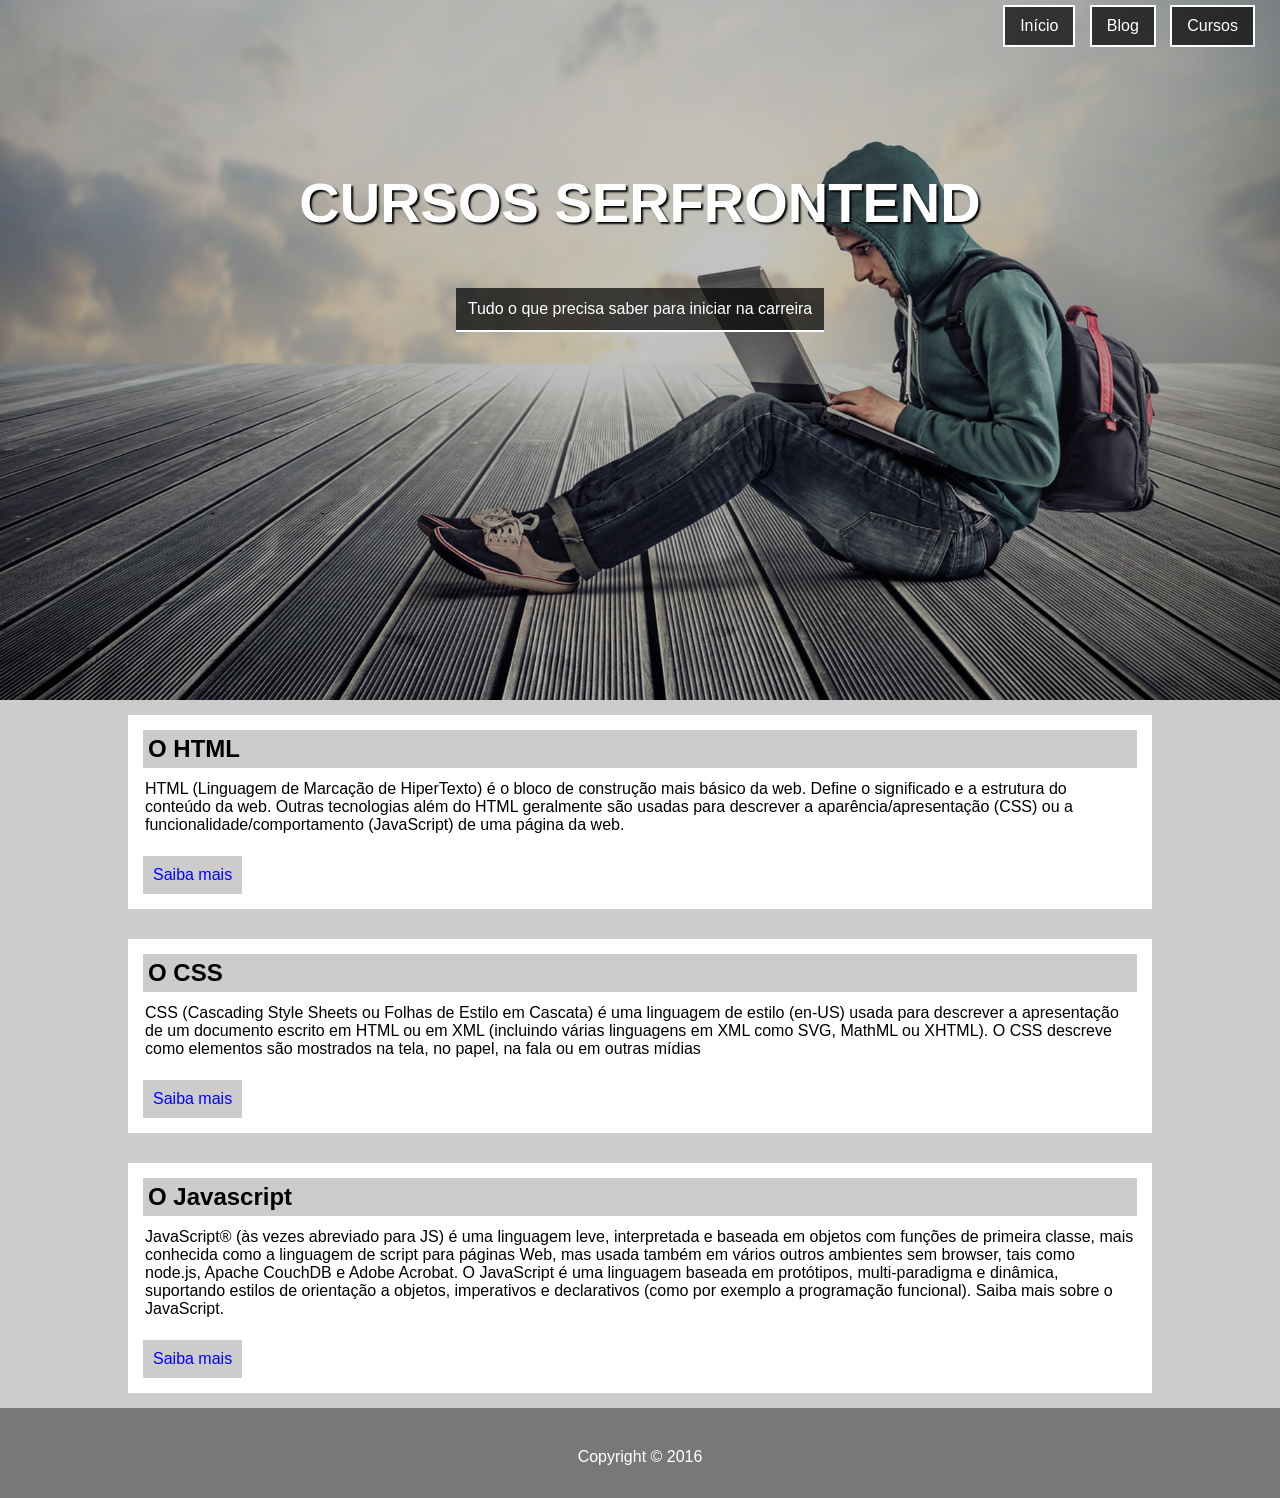
<file: Cursos SerFrontEnd/index.html>
<!DOCTYPE html>
<html lang="en">
<head>
    <meta charset="UTF-8">
    <meta name="viewport" content="width=device-width, initial-scale=1.0">
    <title>Cursos Ser Frontend</title>
    <link href="style.css" rel="stylesheet">
</head>
<body>
    <header class="hero">
        <nav>
            <ul>
            <li><a href="#">Início</a></li>
            <li><a href="#">Blog</a></li>
            <li><a href="#">Cursos</a></li>
            </ul>
    </nav>
    <div class="hero-content">
    <h1>CURSOS SERFRONTEND</h1>
    <p>Tudo o que precisa saber para iniciar na carreira</p>
    </div>
    </header>
    <main>
            <section>
                <article>
                <h2>O HTML</h2>
                <p>HTML (Linguagem de Marcação de HiperTexto) é o bloco de construção mais básico da web. Define o significado e a estrutura do conteúdo da web. 
                Outras tecnologias além do HTML geralmente são usadas para descrever a aparência/apresentação (CSS) ou a funcionalidade/comportamento (JavaScript) 
                de uma página da web.</p>
                <a href="#" alt="Link de saiba mais" class="button">Saiba mais</a>    
                </article>
            <article>
                <h2>O CSS</h2>
                <p>CSS (Cascading Style Sheets ou Folhas de Estilo em Cascata) é uma linguagem de estilo (en-US) usada para descrever a apresentação de um documento 
                escrito em HTML ou em XML (incluindo várias linguagens em XML como SVG, MathML ou XHTML). O CSS descreve como elementos são mostrados na tela, no 
                papel, na fala ou em outras mídias</p>
                <a href="#" alt="Link de saiba mais" class="button">Saiba mais</a>    
                </article>
            
            <article>
                <h2>O Javascript</h2>
                <p>JavaScript® (às vezes abreviado para JS) é uma linguagem leve, interpretada e baseada em objetos com funções de primeira classe, mais conhecida 
                como a linguagem de script para páginas Web, mas usada também em vários outros ambientes sem browser, tais como node.js, Apache CouchDB e Adobe Acrobat. 
                O JavaScript é uma linguagem baseada em protótipos, multi-paradigma e dinâmica, suportando estilos de orientação a objetos, imperativos e declarativos 
                (como por exemplo a programação funcional). Saiba mais sobre o JavaScript.</p>                
                <a href="#" alt="Link de saiba mais" class="button">Saiba mais</a>    
                </article>
            </section>
    </main>
        <footer><p>Copyright © 2016</p></footer>
</body>
</html>
</file>
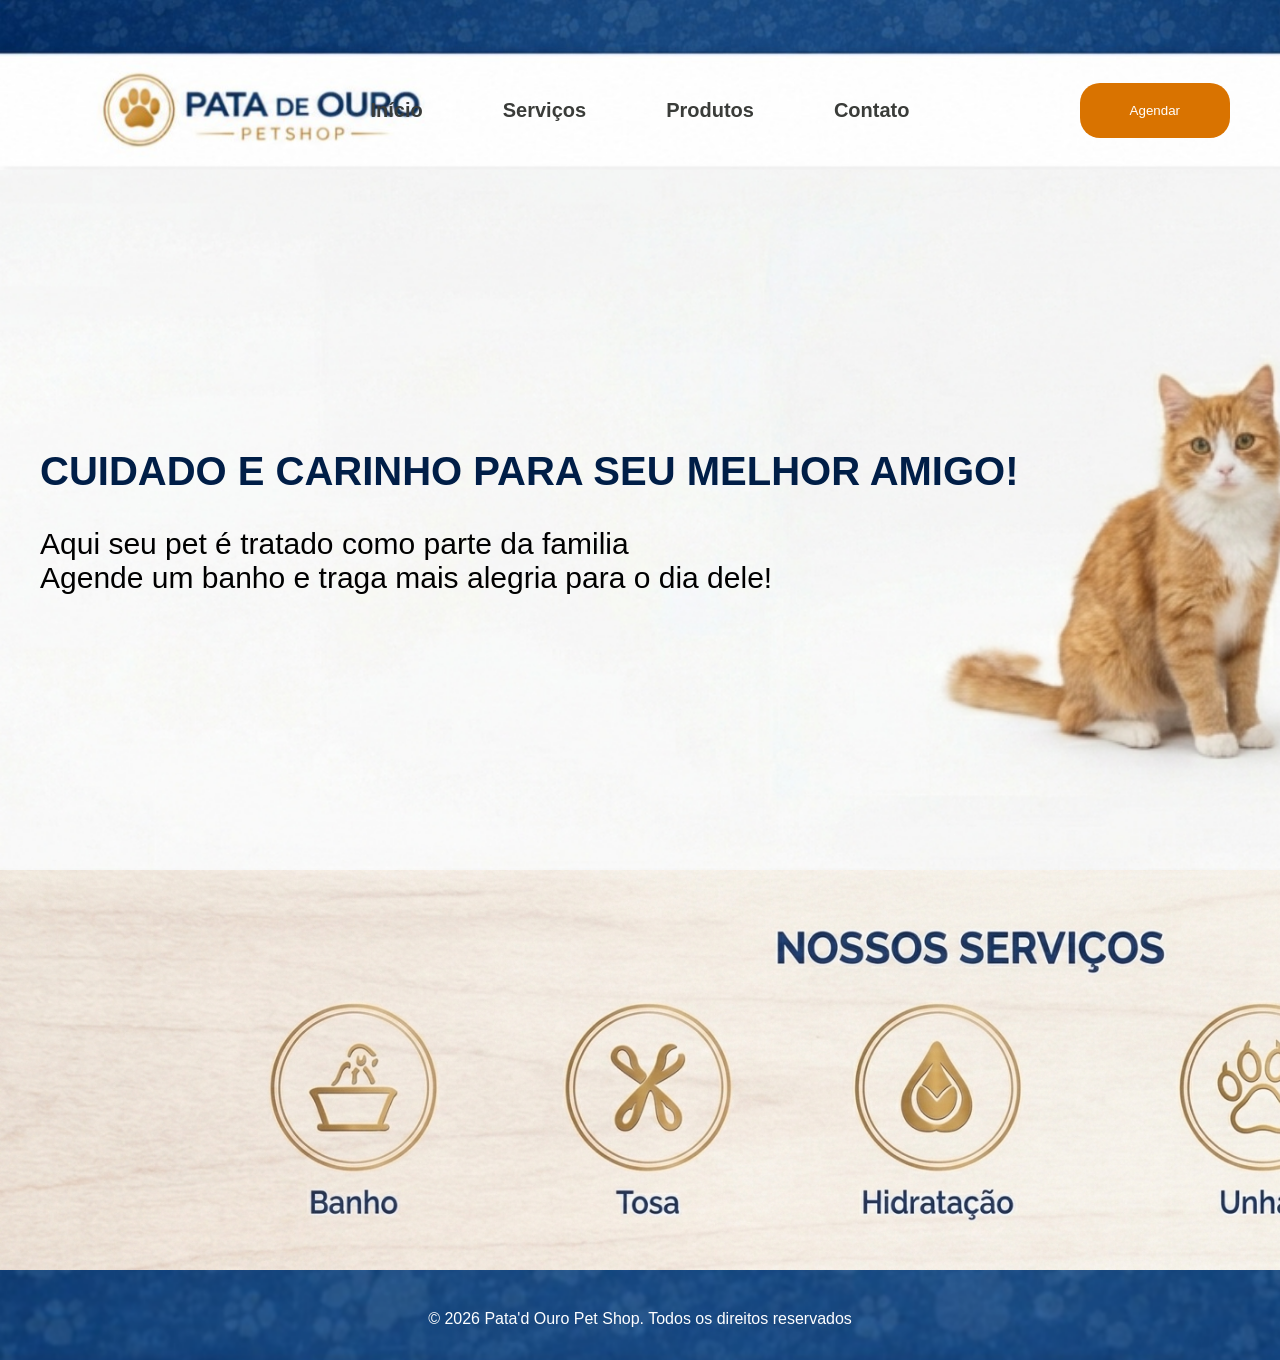
<file: Pata_D_Ouro/index.html>
<!DOCTYPE html>
<html lang="en">
<head>
    <meta charset="UTF-8">
    <meta name="viewport" content="width=device-width, initial-scale=1.0">
    <title>Pata D' Ouro</title>
    <link rel="stylesheet" href="style.css">
</head>
<body>
    <header class="hero">
        <nav>
            <ul>
                <li><a href="#">Início</a></li>
                <li><a href="#">Serviços</a></li>
                <li><a href="#">Produtos</a></li>
                <li><a href="#">Contato</a></li>
            </ul>
            <button><a href="#">Agendar</a></button>
        </nav>
    </header>
    <main>
        <section>
            <article class="hero-main">
            <h2>CUIDADO E CARINHO PARA SEU MELHOR AMIGO!</h2>
            <p>Aqui seu pet é tratado como parte da familia <br>
                Agende um banho e traga mais alegria para o dia dele!</p>
            </article>
            </section>

        <section class="servicos"></section>
    </main>
    <footer>
        <p>© 2026 Pata'd Ouro Pet Shop. Todos os direitos reservados</p>
    </footer>

</body>
</html>
</file>
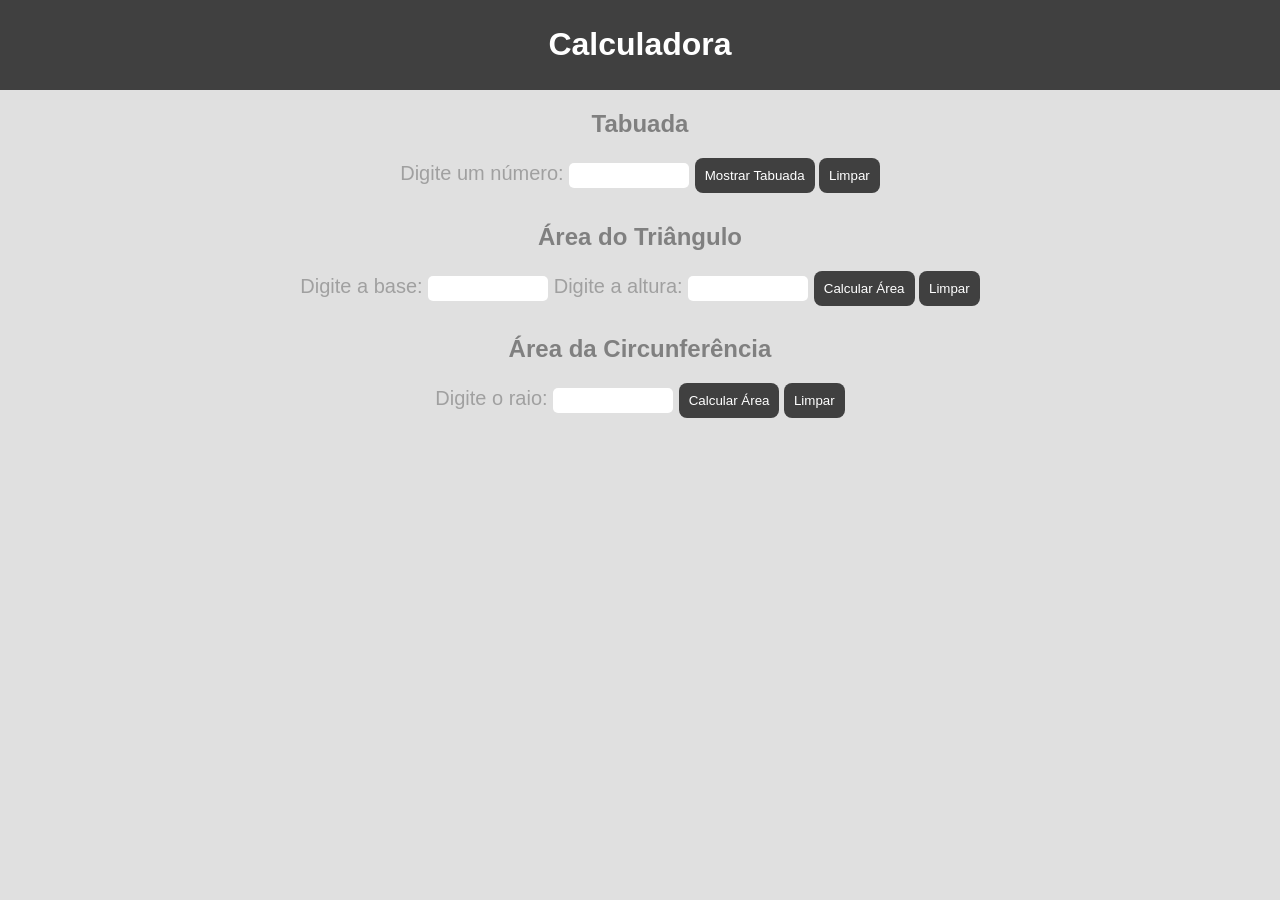
<file: Calculadora/calculadora.html>
<!DOCTYPE html>
<html lang="en">
<head>
    <meta charset="UTF-8">
    <meta name="viewport" content="width=device-width, initial-scale=1.0">
    <title>Calculadora</title>
    <link href="calculadora.css" rel="stylesheet">
</head>
<body>
    <header>
        <h1>Calculadora</h1>
    </header>
    <h2>Tabuada</h2>
     <div class="form">
        <div class="linha">
    <label>Digite um número: 
        <input type="text" id="number">
    </label>
     
    <button class="calcularTabuada">Mostrar Tabuada</button>
    <button class="limparCalculo">Limpar</button>
    <output id="outTabuada"></output>
        </div>
</div>

    <!--Calculadora da Área do Triângulo-->
     <h2>Área do Triângulo</h2>
     <div class="form">
        <div class="linha">
        <label>Digite a base:
            <input type="text" id="base">
        </label>
        <label>Digite a altura:
            <input type="text" id="altura">
        </label>
        <button class="calcularArea">Calcular Área</button>
        <button class="limparCalculo">Limpar</button>
       <output id="outArea"></output>
        </div>
     </div>

     <!--Área de Circuferência-->
     <h2>Área da Circunferência</h2>
     <div class="form">
        <div class="linha">
            <label>Digite o raio:
                <input type="text" id="raio">
            </label>
            <button class="calcularAreaCircunferencia">Calcular Área</button>
            <button class="limparCalculo">Limpar</button>
            <output id="outCircunferencia"></output>
        </div>
     </div>
        <script src="calculadora.js"></script>
</body>
</html>
</file>
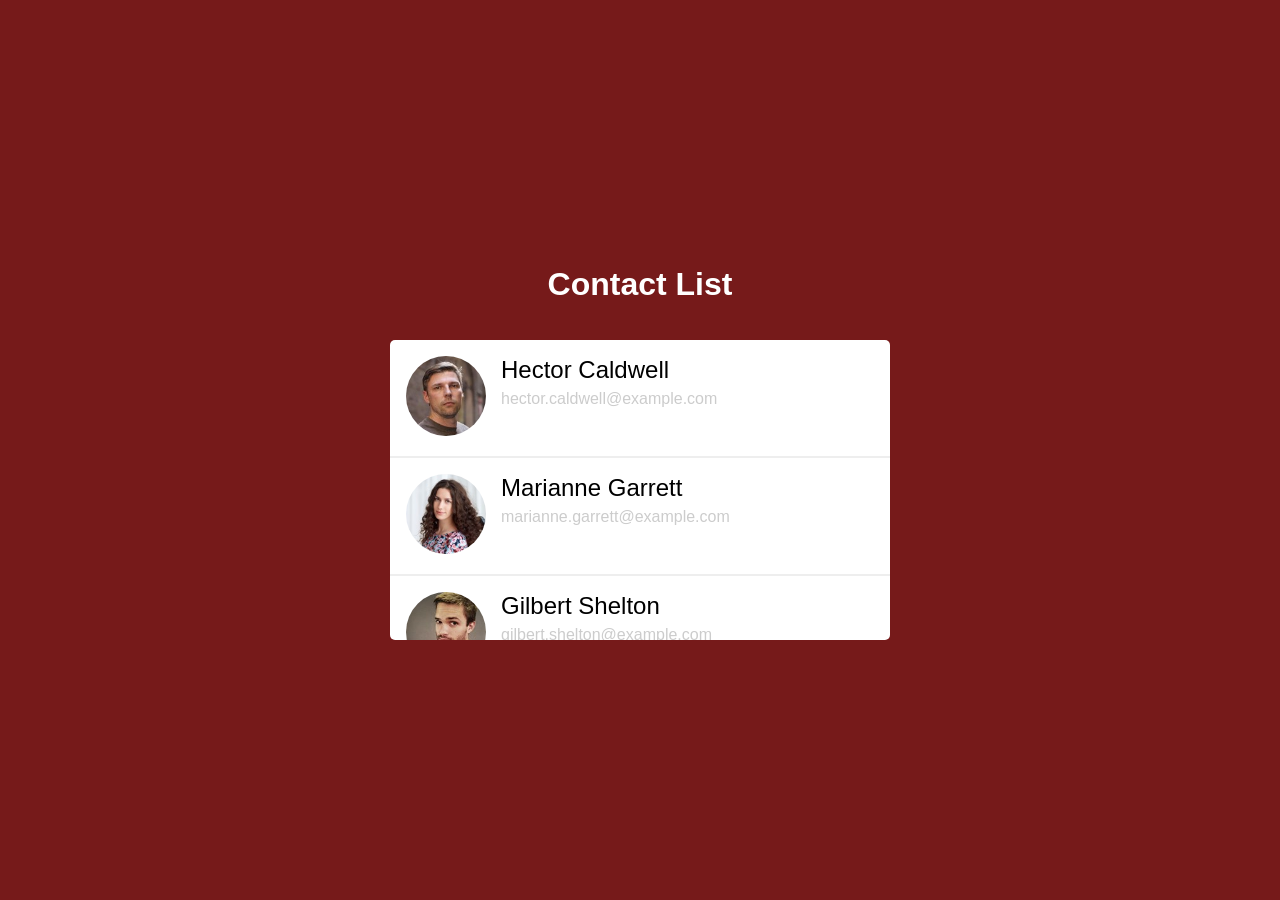
<file: Lista de Contato/contatos.html>
<!DOCTYPE html>
<html lang="en">
<head>
    <meta charset="UTF-8">
    <meta name="viewport" content="width=device-width, initial-scale=1.0">
    <title>Lista de Contatos</title>
    <link href="contatos.css" rel="stylesheet">
    <link rel="stylesheet"
          href="https://fonts.googleapis.com/css2?family=Material+Symbols+Outlined">
</head>
<body>
    <h1 class="title">Contact List</h1>
        <ul class="list-wrapper">
        <li class="list-items">
            <div class="list-items__img">
                <img src="36.jpg" alt="hector">
            </div>
            <div class="list-items__content">
                <p class="list-items__name">Hector Caldwell</p>
                <p class="list-items__email">hector.caldwell@example.com</p>
            </div>
            <div class="list-items__options">
                <span class="material-symbols-outlined">delete</span>
                <span class="material-symbols-outlined">edit_square</span>

                
            </div>
        </li>
        <li class="list-items">
            <div class="list-items__img">
                <img src="71.jpg" alt="tracy">
            </div>
            <div class="list-items__content">
                <p class="list-items__name">Marianne Garrett</p>
                <p class="list-items__email">marianne.garrett@example.com</p>
            </div>
            <div class="list-items__options">
                <span class="material-symbols-outlined">delete</span>
                <span class="material-symbols-outlined">edit_square</span>

            </div>
            </li>
            <li class="list-items">
            <div class="list-items__img">
                <img src="81.jpg" alt="gilbert">
            </div>
            <div class="list-items__content">
                <p class="list-items__name">Gilbert Shelton</p>
                <p class="list-items__email">gilbert.shelton@example.com</p>
            </div>
            <div class="list-items__options">
                <span class="material-symbols-outlined">delete</span>
                <span class="material-symbols-outlined">edit_square</span>

            </div>
            </li>
        </ul>
</body>
</html>
</file>
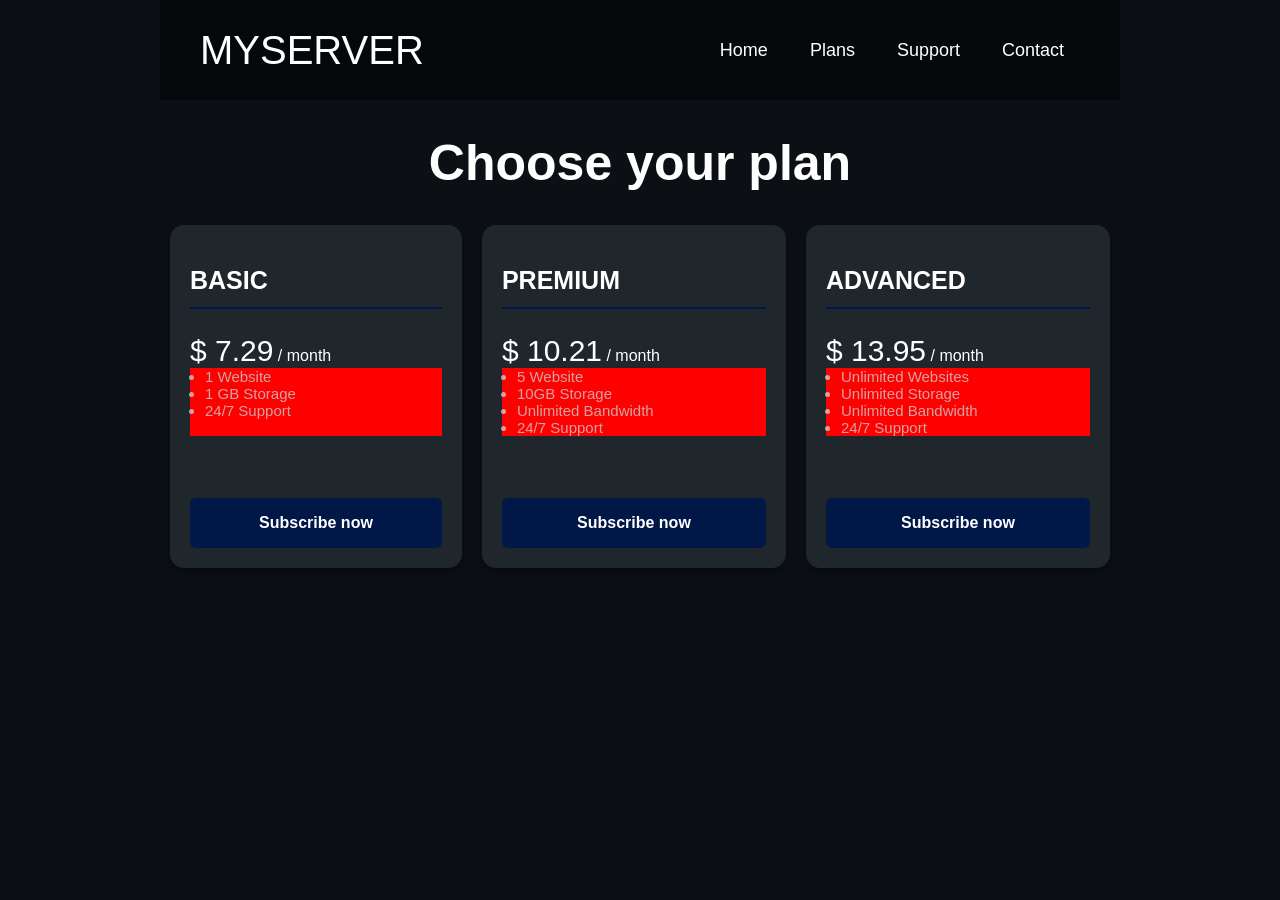
<file: MyServer/MyServer.html>
<!DOCTYPE html>
<html lang="en">
<head>
    <meta charset="UTF-8">
    <meta name="viewport" content="width=device-width, initial-scale=1.0">
    <title>My Server</title>
    <link href="MyServer.css" rel="stylesheet">
</head>
<body>
    <header class="header">
         <div class="header__logo">MyServer</div>
        <nav class="header__options">
            <ul>
                <li><a href="#">Home</a></li>
                <li><a href="#">Plans</a></li>
                <li><a href="#">Support</a></li>
                <li><a href="#">Contact</a></li>
            </ul>
        </nav>
    </header>

    <h1 class="main-title">Choose your plan</h1>
    
        <section class="plans">
            <div class="plans-options">
                <h2 class="plan-title">Basic</h2>
                <p>$ 7.29<span class="plan-pricing"> / month</span></p>
                <ul class="plan-price-features">
                    <li>1 Website</li>
                    <li>1 GB Storage</li>
                    <li>24/7 Support</li>
                </ul>
                <a class="plan-subscribe" href="#" >Subscribe now</a>
            </div>

            <div class="plans-options">
                <h2 class="plan-title">Premium</h2>
                <p>$ 10.21<span class="plan-pricing"> / month</span></p>
                <ul class="plan-price-features">
                    <li>5 Website</li>
                    <li>10GB Storage</li>
                    <li>Unlimited Bandwidth</li>
                    <li>24/7 Support</li>
                </ul>
                <a class="plan-subscribe" href="#">Subscribe now</a>
            </div>
            <div class="plans-options">
                <h2 class="plan-title">Advanced</h2>
                <p>$ 13.95<span class="plan-pricing"> / month</span></p>
                <ul class="plan-price-features">
                    <li>Unlimited Websites</li>
                    <li>Unlimited Storage</li>
                    <li>Unlimited Bandwidth</li>
                    <li>24/7 Support</li>
                </ul>
                <a class="plan-subscribe" href="#">Subscribe now</a>
            </div>
        </section>
</body>
</html>
</file>
<file: Cursos SerFrontEnd/style.css>
body {
    margin: 0;
    font-family: sans-serif;
    background-color: #ccc;
    
}

.hero {
    background-image: url(bg-3.jpg);
    background-size: cover;
    background-repeat: no-repeat;
    background-position: right center;
    height: 700px;
    

}

.hero nav {
    text-align: right;
    
}

.hero nav ul {
    list-style: none;
    margin: 0 20px 0 0;


}
.hero nav li {
    display: inline-block;
    font-family: Arial, Helvetica, sans-serif;
    border: #fff solid 2px;
    background-color: rgba(0, 0, 0, 0.7);
    color: #fff;
    margin: 5px;
    padding: 10px 15px;


}

.hero nav li a{
    color: white;
    text-decoration: none;
}

.hero-content {
    width: 80%;
    text-align: center;
    color: white;
    margin: 50px auto 0;
    padding-top: 30px;


}

.hero-content h1{
    text-transform: uppercase;
    text-shadow: 2px 2px 2px black;
    font-size: 56px;
}

.hero-content p {
    background-color: rgba(0, 0, 0, 0.7);
    display: inline-block;
    padding: 12px;
    border-bottom: #fff solid 2px;
}

article {
    background-color: #fff;
    display: inline-block;
    margin: 15px 10%;
    padding: 5px;
    
}

article h2 {
    background-color: #ccc;
    padding: 5px;
    margin: 10px;
}

article p {
    padding: 2px;
    margin: 10px;
}

.button {
    background-color: #ccc;
    padding: 10px;
    display: inline-block;
    position: relative;
    color: blue;
    text-decoration: none;
    margin: 10px;
}

footer p {
    background-color: rgb(120, 120, 120);
    color: #fff;
    height: 50px;
    padding-top: 40px;
    text-align: center;
    margin: 0;
    
}
</file>
<file: Pata_D_Ouro/style.css>
body {
    margin: 0;
    font-family: Arial, Helvetica, sans-serif;
    background-color: #EAE0C8;

}

main {
    margin: 0;
    padding: 0;
}

.hero {
    background-image: url(banner01.jpeg);
    background-repeat: no-repeat;
    background-size: cover;
    background-position: center left;
    height: 170px;

    display: flex;
    justify-content: center;
    align-items: center;
}

.hero nav {
    display: flex;
    align-items: center;
    width: 100%;
    padding-top: 50px;
    position: relative;
    flex-direction: row;
    justify-content: center;
}

.hero nav ul {
    display: flex;
    justify-content: center;
    list-style: none;
    padding: 0;
    margin: 0;
    gap: 80px;
    font-weight: bold;
    
}

.hero li a {
    color: #3A3C39;
    font-size: 20px;
    text-decoration: none;
    
}

.hero button {
    position: absolute;
    padding: 20px 50px;
    background-color: #D97300;
    border-style: none;
    border-radius: 20px;
    right: 50px;
}

.hero button a {
    color: white;
    text-decoration: none;

}

.hero-main {
    background-image: url(pet.png);
    background-repeat: no-repeat;
    background-size: cover;
    height: 700px;

    display: flex;
    flex-direction: column;
    justify-content: center;
    align-items: flex-start;
    padding-left: 40px;
   
}

.hero-main h2 {
    position: relative;
    color: #001E47;
    font-weight: bold;
    text-transform: uppercase;
    font-size: 40px;
    
}

.hero-main p {
    margin-top: 0px;
    margin-right: 100px;
    font-size: 30px;
}

.servicos {
    background-image: url(servicos.png);
    background-size: cover;
    background-repeat: no-repeat;
    height: 400px;
    margin-bottom: 0;
    overflow: hidden;
}

footer {
    background-image: url(footer.png);
    background-repeat: no-repeat;
    background-size: cover;
    height: 90px;
    margin-top: 0;
}

footer p {
    color: white;
    text-align:center;
    padding-top: 40px;
    margin: 0
}
</file>
<file: Calculadora/calculadora.css>
body {
    margin: 0;
    font-family: sans-serif;
    background-color: #E0E0E0;
}

header{
    background-color: #404040;
    padding: 5px;
}

h1{
    color: white;
    text-align: center;
}

h2 {
    text-align: center;
    color: #808080;
}

.form {
    display: flex;
    flex-direction: column;
    align-items: center;
    min-height: 5vh;
    
}

.linha {
    align-items: center;
    justify-content: center;
    gap: 20px
    
}



label {
    font-size: 20px;
    font-family: Arial, Helvetica, sans-serif;
    color: #A0A0A0;
}

input {
    height: 5px;
    width: 100px;
    border: none;
    border-radius: 5px;
    padding: 10px;
    color: #808080;
    
    
}
output {
    font-family: sans-serif;
    text-align: center;
    color:#808080;
    width: 100%;
    display: block;
    margin-top: 10px;
}

button {
    background-color: #404040;
    border-radius: 8px;
    border: none;
    color: white;
    display: inline-block;
    padding: 10px;
    
}
</file>
<file: Lista de Contato/contatos.css>
html, body {
    height: 100%;
}
body {
    margin: 0;
    padding: 0;
    font-family: 'Lucida Sans', 'Lucida Sans Regular', 'Lucida Grande', 'Lucida Sans Unicode', Geneva, Verdana, sans-serif;
    background-color: #761a1a;
    display: flex;
    justify-content: center;
    align-items: center;
    flex-direction: column;
}

.title {
    color: #fff;
    
}

.list-wrapper {
    list-style: none;
    width: 90%;
    max-width: 500px;
    max-height: 300px;
    overflow-y: auto;
    padding: 0;
    border-radius: 5px;
}

.list-items {
    background-color: white;
    display: flex;
    border-bottom: 2px solid #eee ;
    padding: 16px;
    margin: 0;
      
}

.list-items:hover {
    background-color: #eee;
    
}

.list-items__img img {
    border-radius: 50%;
    width: 80px;
}

.list-items__content {
    padding: 0;
    flex-grow: 1;
    margin: 0 15px;
   
    
}

.list-items__name {
    font-size: 24px;
    margin: 0; 
    
}

.list-items__email {
    color: #ccc;
    margin: 6px 0;
}

.list-items__options {
    align-items: center;
    gap: 16px;
    opacity: 0;
    display: flex;
   
}

.list-items:hover .list-items__options {
    opacity: 0.3;
}
</file>
<file: MyServer/MyServer.css>
html {
    font-size: 62.5%;
    --details-color: #001747;
}

body {
    background-color: #0c1014;
    color: white;
    max-width: 960px;
    margin: 0 auto;    
    font-family: 'Gill Sans', 'Gill Sans MT', Calibri, 'Trebuchet MS', sans-serif;
}

.header {  
    background-color: #05080a;
    display: flex;
    align-items: center;
    justify-content: space-between;
    height: 4rem;
    padding: 3rem 4rem;

}

.header__logo {
    font-size: 4rem;
    text-transform: uppercase;
}

.header__options ul{
    display: flex;
    gap: 1rem;
    list-style: none;
    font-size: 1.8rem;
   
}

.header__options a {
    color: white;
    padding: 1.6rem;
    border-radius: 10px;
    text-decoration: none; 
}

.header__options a:hover {
    background-color: var(--details-color) ;
    color: #05080a;
}

.main-title {
    text-align: center;
    font-size: 5rem;
}

.plans {
    display: flex;
    gap: 2rem;    
    margin: 1rem;
}

.plans-options {
    background-color: #1f262c;
    border-radius: 14px;
    flex-grow: 1;
    display: flex;
    flex-direction: column;
    padding: 2rem;
    box-shadow: 0 5px 15px -6px black;
}

.plan-title {
    font-size: 2.5rem;
    border-bottom: 2px solid var(--details-color);
    padding-bottom: 0.5em;
    margin-bottom: 1em;
    text-transform: uppercase;
}

.plans-options p {
    font-size: 3rem;
    margin: 0;
}

.plan-pricing {
    font-size: 1.6rem;
}

.plan-price-features {
    font-size: 1.5rem;
    background-color: #1f262c;
    padding-left: 1em;
    color: #cccc;
    margin: 0 0 2em;
    background-color: red;
    flex-grow: 1;
}

.plan-subscribe {
    background-color: var(--details-color);
    display: block;
    text-align: center;
    text-decoration: none;
    color: white;
    font-size: 1.6rem;
    font-weight: bold;
    padding: 1em;
    border-radius: 6px;
    margin-top: 2em;
  
   
}
</file>
